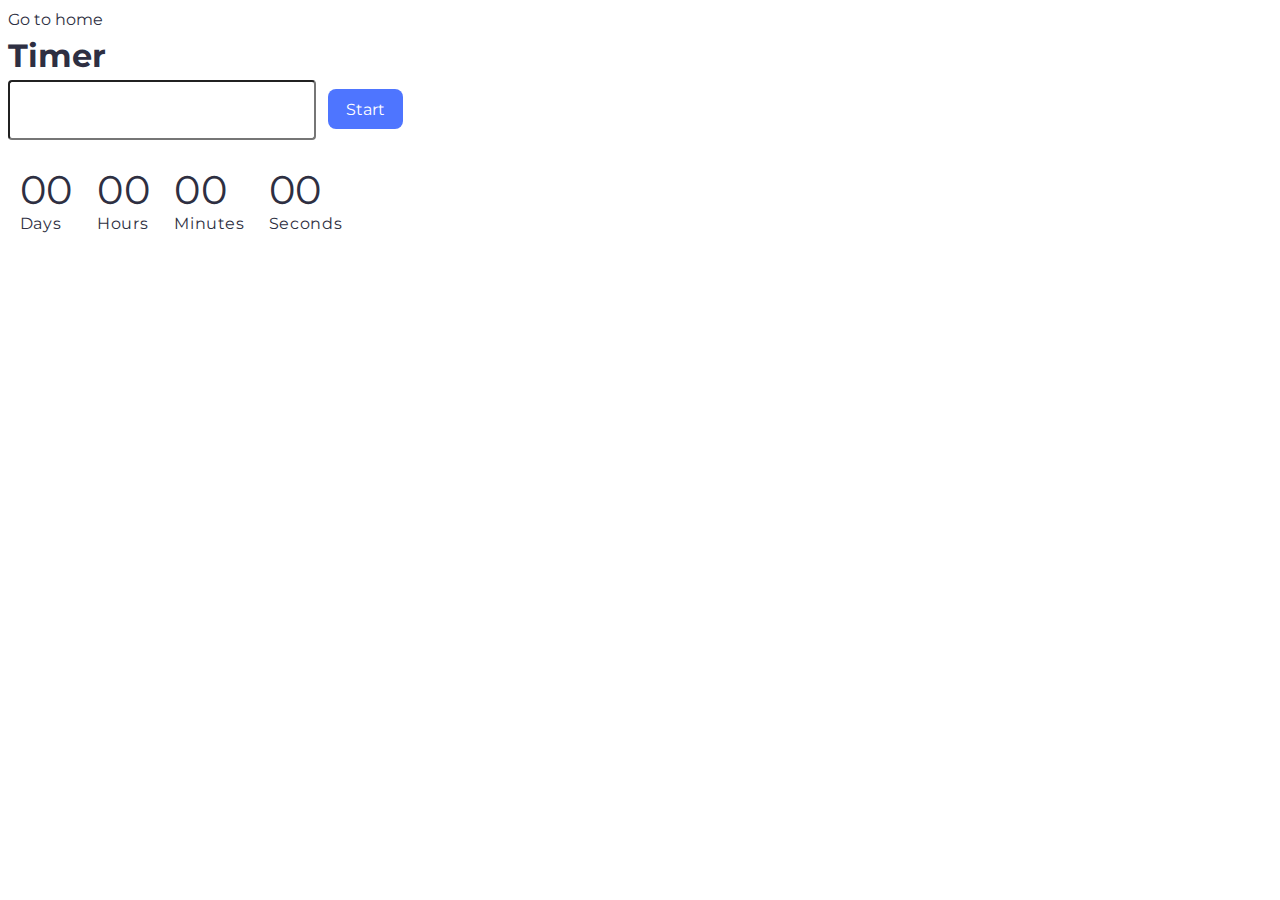
<file: src/1-timer.html>
<!DOCTYPE html>
<html lang="en">

<head>
  <meta charset="UTF-8">
  <meta http-equiv="X-UA-Compatible" content="IE=edge">
  <meta name="viewport" content="width=device-width, initial-scale=1.0">
  <title>Timer</title>
  <link href="./css/styles.css" rel="stylesheet">
</head>

<body>
  <header></header>
  <main>
    <section>
      <a href="./index.html">Go to home</a>
      <h1>Timer</h1>
      <input id="datetime-picker" type="text">
      <button class="start-btn" data-start type="button">Start</button>

      <div class="timer">
        <div class="field">
          <span class="value" data-days>00</span>
          <span class="label">Days</span>
        </div>
        <div class="field">
          <span class="value" data-hours>00</span>
          <span class="label">Hours</span>
        </div>
        <div class="field">
          <span class="value" data-minutes>00</span>
          <span class="label">Minutes</span>
        </div>
        <div class="field">
          <span class="value" data-seconds>00</span>
          <span class="label">Seconds</span>
        </div>
      </div>

    </section>
  </main>
  <footer></footer>
  <script src="./js/1-timer.js" type="module"></script>
</body>

</html>
</file>
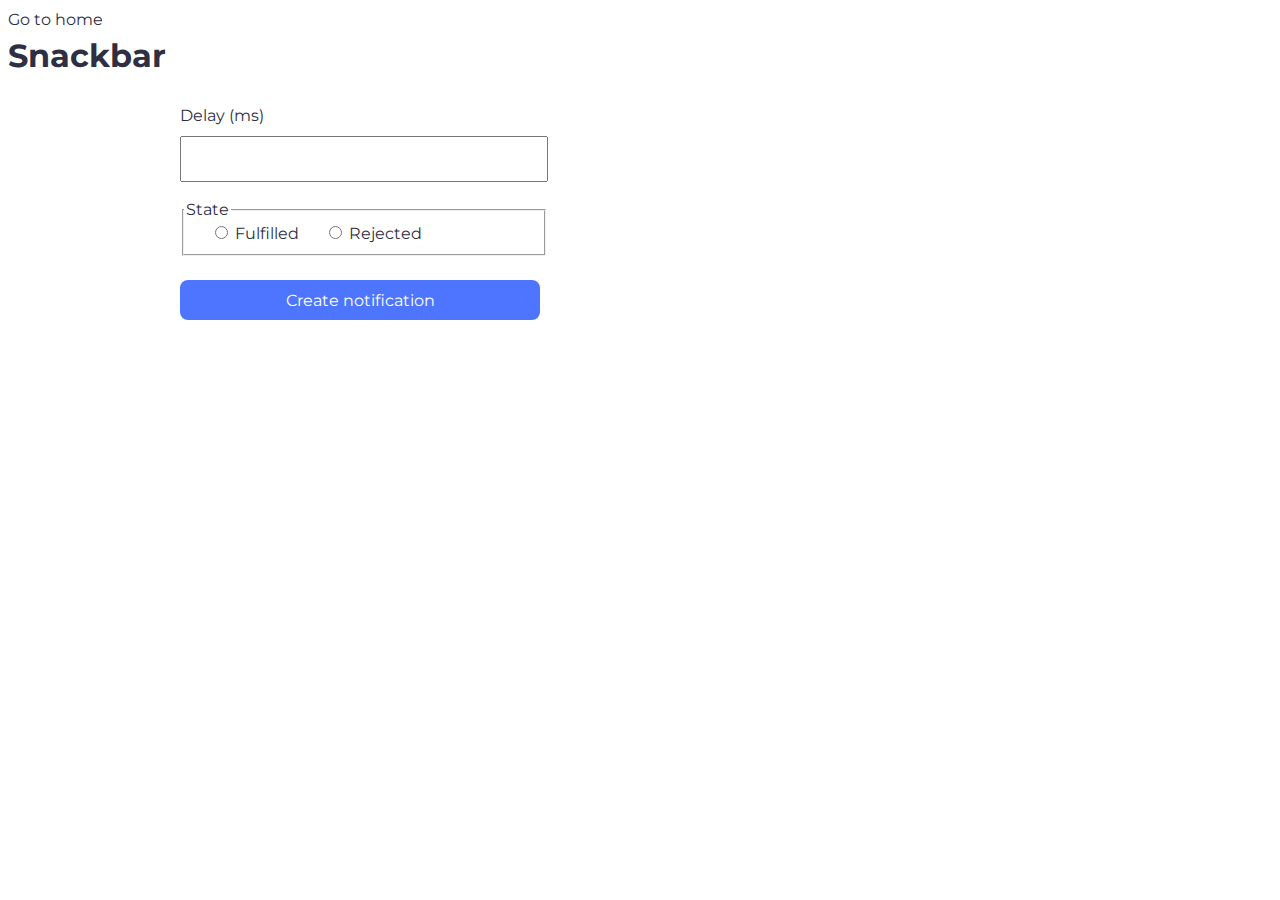
<file: src/2-snackbar.html>
<!DOCTYPE html>
<html lang="en">

<head>
  <meta charset="UTF-8">
  <meta http-equiv="X-UA-Compatible" content="IE=edge">
  <meta name="viewport" content="width=device-width, initial-scale=1.0">
  <title>Snackbar</title>
  <link href="./css/styles.css" rel="stylesheet">
</head>

<body>
  <section>
    <a href="./index.html">Go to home</a>
    <h1>Snackbar</h1>
    <div class="container">
      <form class="form">
        <label class="label">
          Delay (ms)
          <input class="delay-input" name="delay" type="number" required>
        </label>

        <fieldset class="fieldset">
          <legend>State</legend>
          <div class="radio">
            <label>
              <input class="state-input" name="state" type="radio" value="fulfilled" required>
              Fulfilled
            </label>
            <label>
              <input name="state" type="radio" value="rejected" required>
              Rejected
            </label>
          </div>
        </fieldset>

        <button class="btn" type="submit">Create notification</button>
      </form>
    </div>
  </section>
  <script src="./js/2-snackbar.js" type="module"></script>
</body>

</html>
</file>
<file: src/css/styles.css>
/**
  |============================
  | include css partials with
  | default @import url()
  |============================
*/
@import url('https://fonts.googleapis.com/css2?family=Montserrat:ital,wght@0,100..900;1,100..900&display=swap');
@import url('./reset.css');
@import url('./header.css');
@import url('./1-timer.css');
@import url('./2-snackbar.css');

:root {
  font-family: Montserrat, sans-serif;
  font-size: 16px;
  line-height: 1.5;
  font-weight: 400;

  color: #2e2f42;
  background-color: rgba(255, 255, 255, 0.87);

  font-synthesis: none;
  text-rendering: optimizeLegibility;
  -webkit-font-smoothing: antialiased;
  -moz-osx-font-smoothing: grayscale;
  -webkit-text-size-adjust: 100%;
}
</file>
